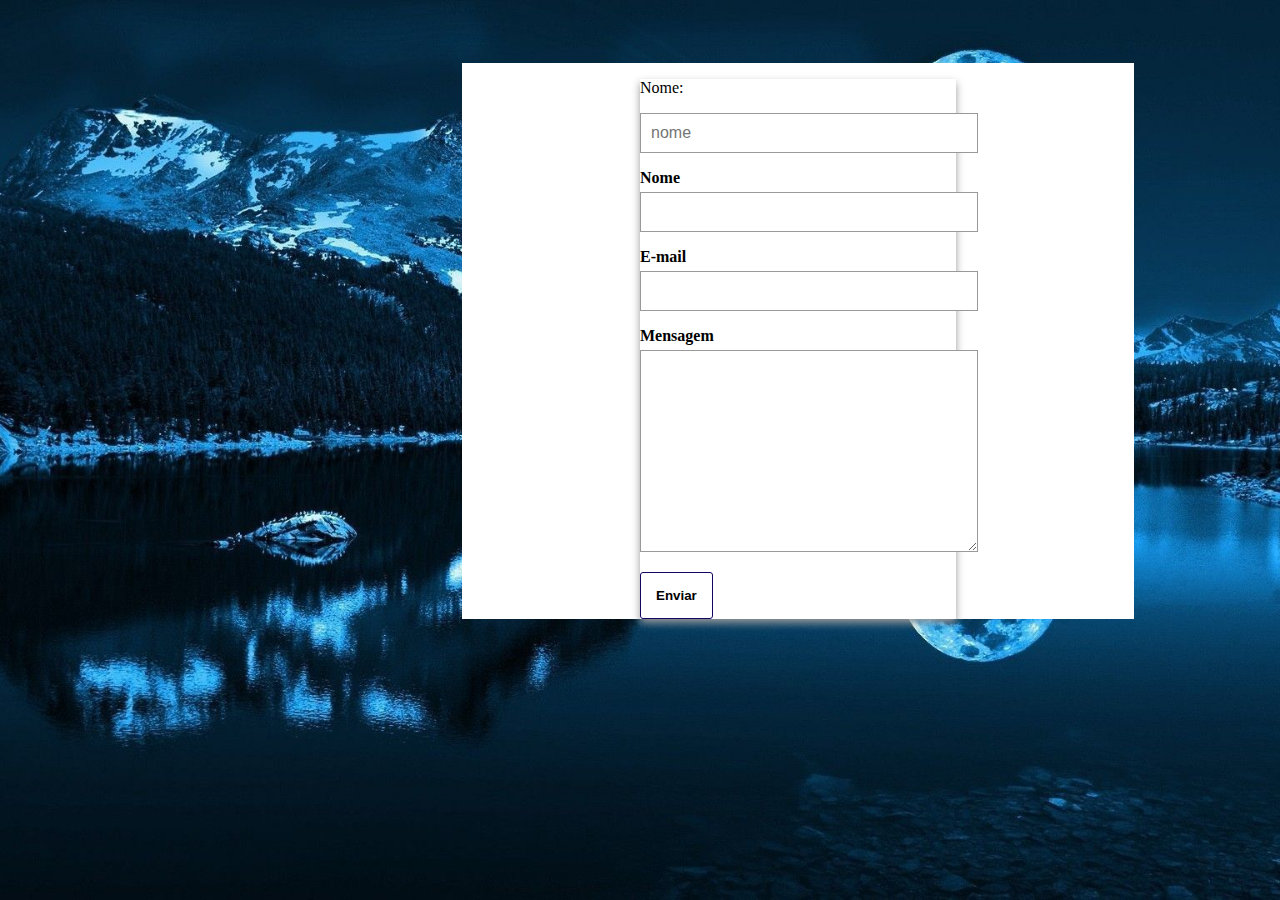
<file: Aula 08/Atividade 02 (Aula 08)/index.html>
<!DOCTYPE html>
<html lang="pt-br">
<head>
    <meta charset="UTF-8">
    <meta http-equiv="X-UA-Compatible" content="IE=edge">
    <meta name="viewport" content="width=device-width, initial-scale=1.0">
    <link rel="stylesheet" href="style.css" type="text/css">
    <title>Atividade 02</title>
</head>
<body class="supernova">
    <div class="row">
        <form>
            <p>Nome:</p>
            <input type="text" placeholder="nome">
            <label for="inputNome">Nome</label>
            <input type="text" id="inputNome">

            <label for="">E-mail</label>
            <input type="email" id="inputEmail">

            <label for="">Mensagem</label>
            <textarea name="textAreaMensagem" id="" cols="30" rows="10"></textarea>

            <button>Enviar</button>
        </form>
    </div>
    
</body>
</html>
</file>
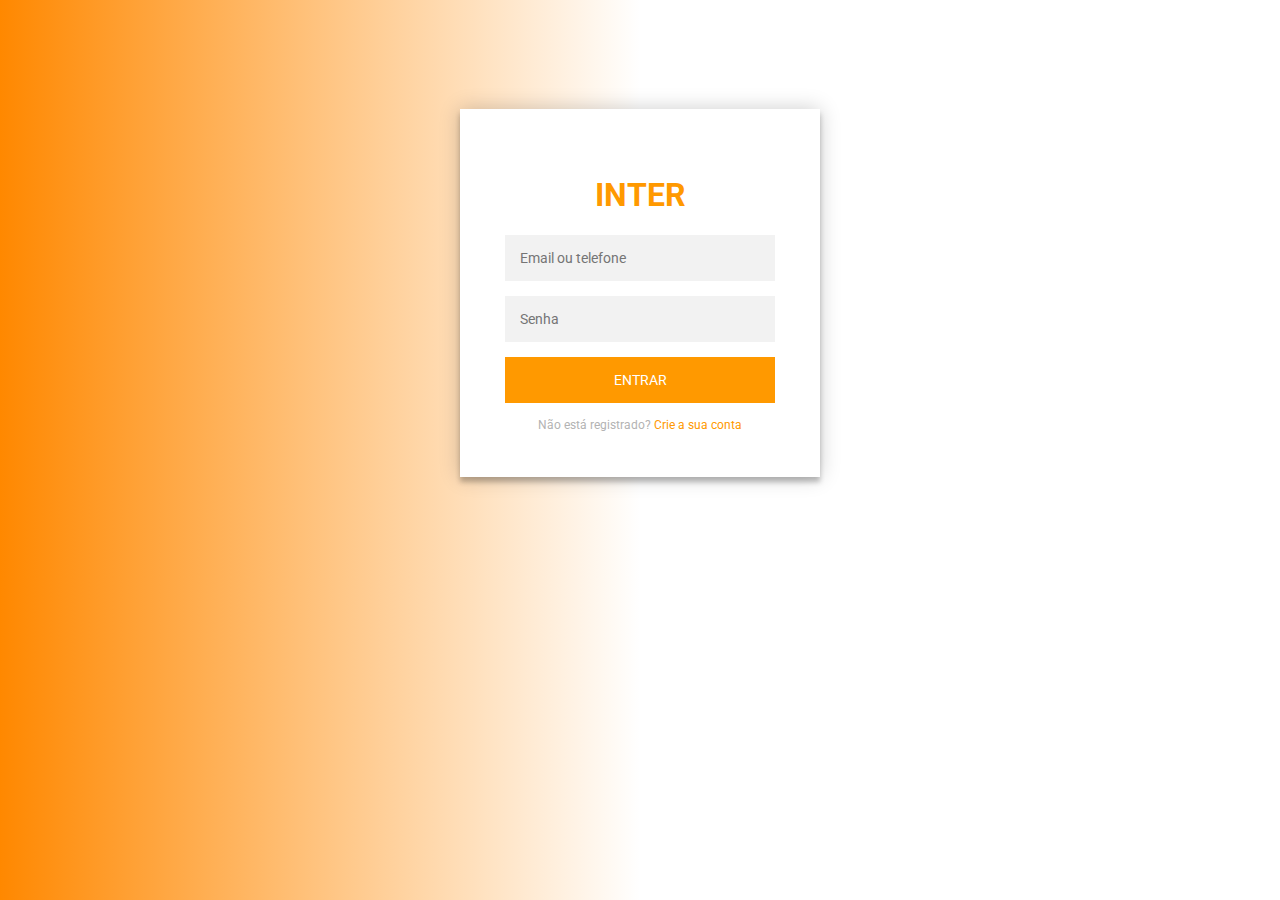
<file: Aula 08/Atividade 1 (Aula 08)/index.html>
<!DOCTYPE html>
<html lang="pt-br">
<head>
  <meta charset="UTF-8">
  <meta http-equiv="X-UA-Compatible" content="IE=edge">
  <meta name="viewport" content="width=device-width, initial-scale=1.0">
  <link rel="stylesheet" href="style.css" type="text/css">
  <title>Atividade 01</title>
</head>
<body>

<div class="login-page">
  <div class="form">
    <h1>INTER</h1>
    <form class="register-form">
      <input type="text" placeholder="Nome"/>
      <input type="password" placeholder="Senha"/>
      <input type="text" placeholder="Insira seu email"/>
      <button>Criar</button>
      <p class="message">Já está registrado? <a href="#">Faça login</a></p>
    </form>
    <form class="login-form">
      <input type="text" placeholder="Email ou telefone"/>
      <input type="password" placeholder="Senha"/>
      <button>Entrar</button>
      <p class="message">Não está registrado? <a href="#">Crie a sua conta</a></p>
    </form>
  </div>
</div>
<script src="https://code.jquery.com/jquery-3.6.0.min.js"></script>
<script src="script.js"></script>
</body>
</html>
</file>
<file: Aula 08/Atividade 02 (Aula 08)/style.css>
.supernova {
    background-image: url("backgroundtec.png");
    background-repeat: no-repeat;
    background-position: center top;
    background-attachment: fixed;
    background-size: cover;
}
body {
    background: none;
}
/*.supernova, body {
    background: none;
}*/
/*.form-all {
    background: none !important;
    box-shadow: none;
}*/
.row {
    padding: 0 20px;
    display: table;
    width: 50%;
    background-color: rgb(255, 255, 255);
    margin-left: 25%;
    margin-top: 5%;
    justify-self: center;
}

form {
    width: 50%;
    margin: 0 auto;
    box-shadow: 0 4px 8px #999;
}

input, textarea {
    width: 100%;
    padding: 10px;
    margin-bottom: 1em;
    font: 1em sans-serif;
    border: 1px solid #999;
}

label{
    font-weight: bold;
    padding-bottom: 5px;
    display: inline-block;

}

button {
    background-color: white;
    border: 1px solid rgb(21, 4, 98);
    color: 1px solid rgb(21, 4, 98);
    font-weight: bold;
    padding: 15px;
    border-radius: 3px;
}

button:hover {
    background-color: rgb(21, 4, 98);
    color: white;
    cursor: pointer;
}

input:focus, textarea:focus {
    border-color: rgb(21, 4, 98);
}

@media screen and (max-width: 768px) {
    form {
        width: 100%;
    }
}

@media screen and (max-width: 600px) {
    button {
        width: 100%;
    }
}
</file>
<file: Aula 08/Atividade 1 (Aula 08)/style.css>
@import url(https://fonts.googleapis.com/css?family=Roboto:300);

.login-page {
  width: 360px;
  padding: 8% 0 0;
  margin: auto;
}
.form {
  position: relative;
  z-index: 1;
  background: #FFFFFF;
  max-width: 360px;
  margin: 0 auto 100px;
  padding: 45px;
  text-align: center;
  box-shadow: 0 0 20px 0 rgba(0, 0, 0, 0.2), 0 5px 5px 0 rgba(0, 0, 0, 0.24);
}
.form input {
  font-family: "Roboto", sans-serif;
  outline: 0;
  background: #f2f2f2;
  width: 100%;
  border: 0;
  margin: 0 0 15px;
  padding: 15px;
  box-sizing: border-box;
  font-size: 14px;
}
.form button {
  font-family: "Roboto", sans-serif;
  text-transform: uppercase;
  outline: 0;
  background: #ff9900;
  width: 100%;
  border: 0;
  padding: 15px;
  color: #FFFFFF;
  font-size: 14px;
  -webkit-transition: all 0.3 ease;
  transition: all 0.3 ease;
  cursor: pointer;
}
.form button:hover,.form button:active,.form button:focus {
  background: #ffa600;
}
.form .message {
  margin: 15px 0 0;
  color: #b3b3b3;
  font-size: 12px;
}
.form .message a {
  color: #ff9900;
  text-decoration: none;
}
.form .register-form {
  display: none;
}
.container {
  position: relative;
  z-index: 1;
  max-width: 300px;
  margin: 0 auto;
}
.container:before, .container:after {
  content: "";
  display: block;
  clear: both;
}
.container .info {
  margin: 50px auto;
  text-align: center;
}
.container .info h1 {
  margin: 0 0 15px;
  padding: 0;
  font-size: 36px;
  font-weight: 300;
  color: #1a1a1a;
}
.container .info span {
  color: #4d4d4d;
  font-size: 12px;
}
.container .info span a {
  color: #000000;
  text-decoration: none;
}
.container .info span .fa {
  color: #EF3B3A;
}
body {
  background: #76b852; /* fallback for old browsers */
  background: rgb(255, 136, 0);
  background: linear-gradient(90deg, rgb(255, 136, 0) 0%, rgb(255, 255, 255) 50%);
  font-family: "Roboto", sans-serif;
  -webkit-font-smoothing: antialiased;
  -moz-osx-font-smoothing: grayscale;      
}

.form {

  color:#ff9900
}
</file>
